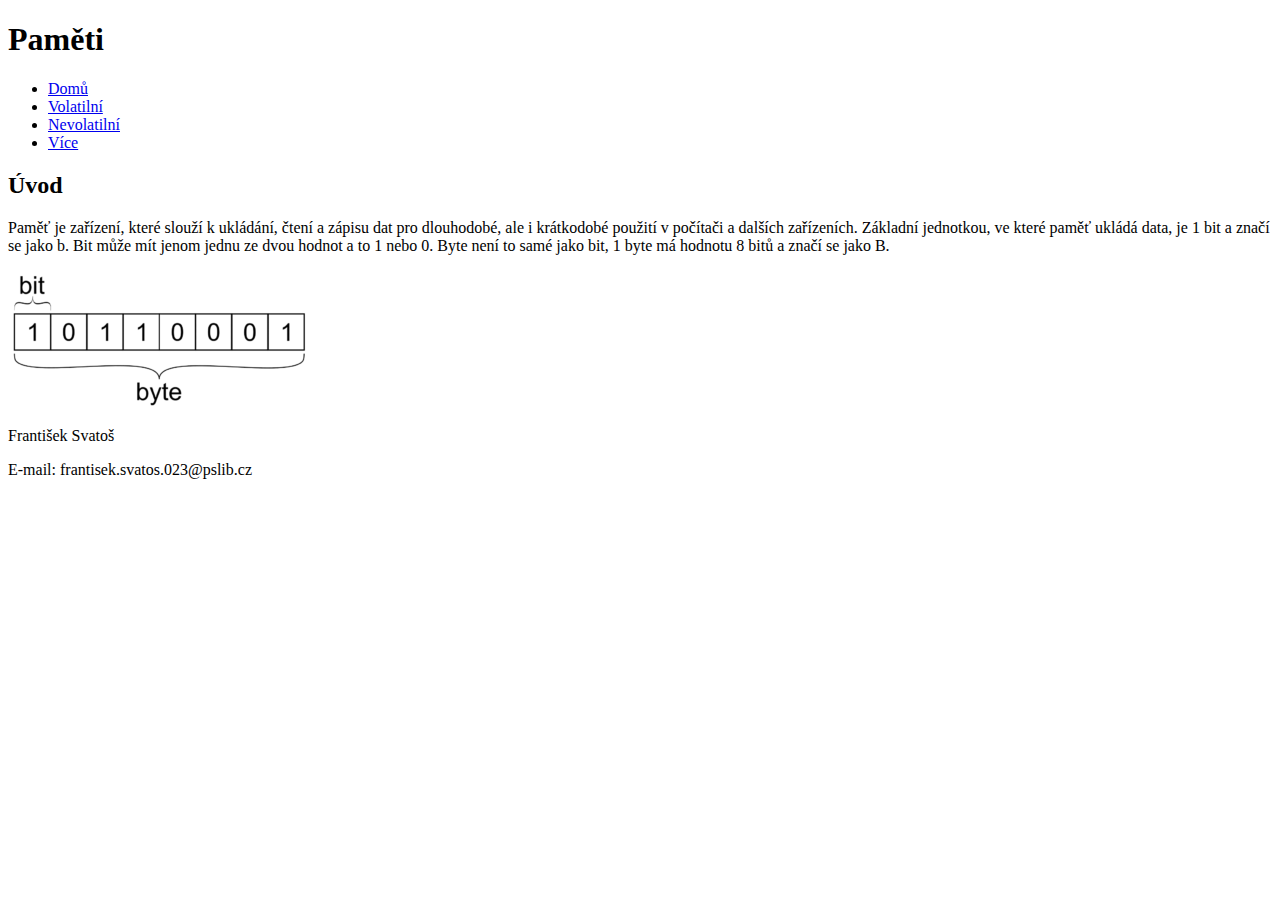
<file: index.html>
<!DOCTYPE html>
<html lang="cs">
<head>
    <meta charset="UTF-8">
    <meta name="viewport" content="width=device-width, initial-scale=1.0">
    <title>Pameti</title>
    <link rel="stylesheet" href="./styles/style.css">
    <link href="https://fonts.googleapis.com/css2?family=Montserrat:ital,wght@0,100..900;1,100..900&display=swap" rel="stylesheet">
</head>
<body>
    <header class="main-header">
        <h1>Paměti</h1>
        <nav>
            <ul>
                <li><a class="active" href="index.html">Domů</a></li>
                <li><a href="./pages/volatilni.html">Volatilní</a></li>
                <li><a href="./pages/nevolatilni.html">Nevolatilní</a></li>
                <li><a href="#">Více</a></li>
            </ul>
        </nav>
    </header>

    <article class="konec">
        <h2>Úvod</h2>
        <p>Paměť je zařízení, které slouží k ukládání, čtení a zápisu dat pro dlouhodobé, ale i krátkodobé použití v počítači a dalších zařízeních. Základní jednotkou, ve které paměť ukládá data, je 1 bit a značí se jako b. Bit může mít jenom jednu ze dvou hodnot a to 1 nebo 0. Byte není to samé jako bit, 1 byte má hodnotu 8 bitů a značí se jako B. </p>
        <img src="./images/bits_and_bytes.png" alt="Bits and Bytes">
    </article>

    <footer class="footer">
        <p>František Svatoš</p>
        <p>E-mail: frantisek.svatos.023@pslib.cz</p>
    </footer>
</body>
</html>
</file>
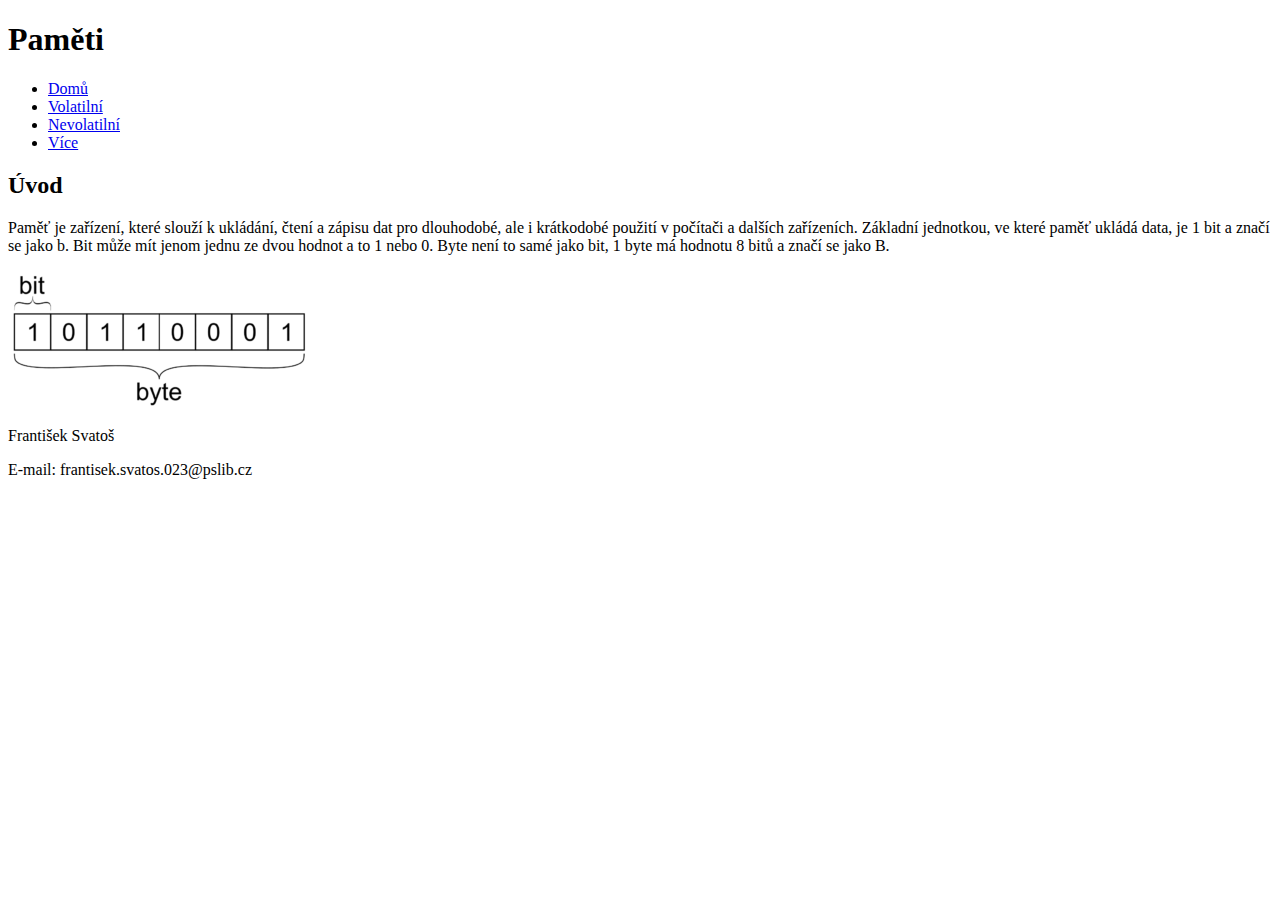
<file: pages/index.html>
<!DOCTYPE html>
<html lang="cs">
<head>
    <meta charset="UTF-8">
    <meta name="viewport" content="width=device-width, initial-scale=1.0">
    <title>Pameti</title>
    <link rel="stylesheet" href="../styles/style.css">
    <link href="https://fonts.googleapis.com/css2?family=Montserrat:ital,wght@0,100..900;1,100..900&display=swap" rel="stylesheet">
</head>
<body>
    <header class="main-header">
        <h1>Paměti</h1>
        <nav>
            <ul>
                <li><a class="active" href="index.html">Domů</a></li>
                <li><a href="volatilni.html">Volatilní</a></li>
                <li><a href="nevolatilni.html">Nevolatilní</a></li>
                <li><a href="#">Více</a></li>
            </ul>
        </nav>
    </header>

    <article class="konec">
        <h2>Úvod</h2>
        <p>Paměť je zařízení, které slouží k ukládání, čtení a zápisu dat pro dlouhodobé, ale i krátkodobé použití v počítači a dalších zařízeních. Základní jednotkou, ve které paměť ukládá data, je 1 bit a značí se jako b. Bit může mít jenom jednu ze dvou hodnot a to 1 nebo 0. Byte není to samé jako bit, 1 byte má hodnotu 8 bitů a značí se jako B. </p>
        <img src="../images/bits_and_bytes.png" alt="Bits and Bytes">
    </article>

    <footer class="footer">
        <p>František Svatoš</p>
        <p>E-mail: frantisek.svatos.023@pslib.cz</p>
    </footer>
</body>
</html>
</file>
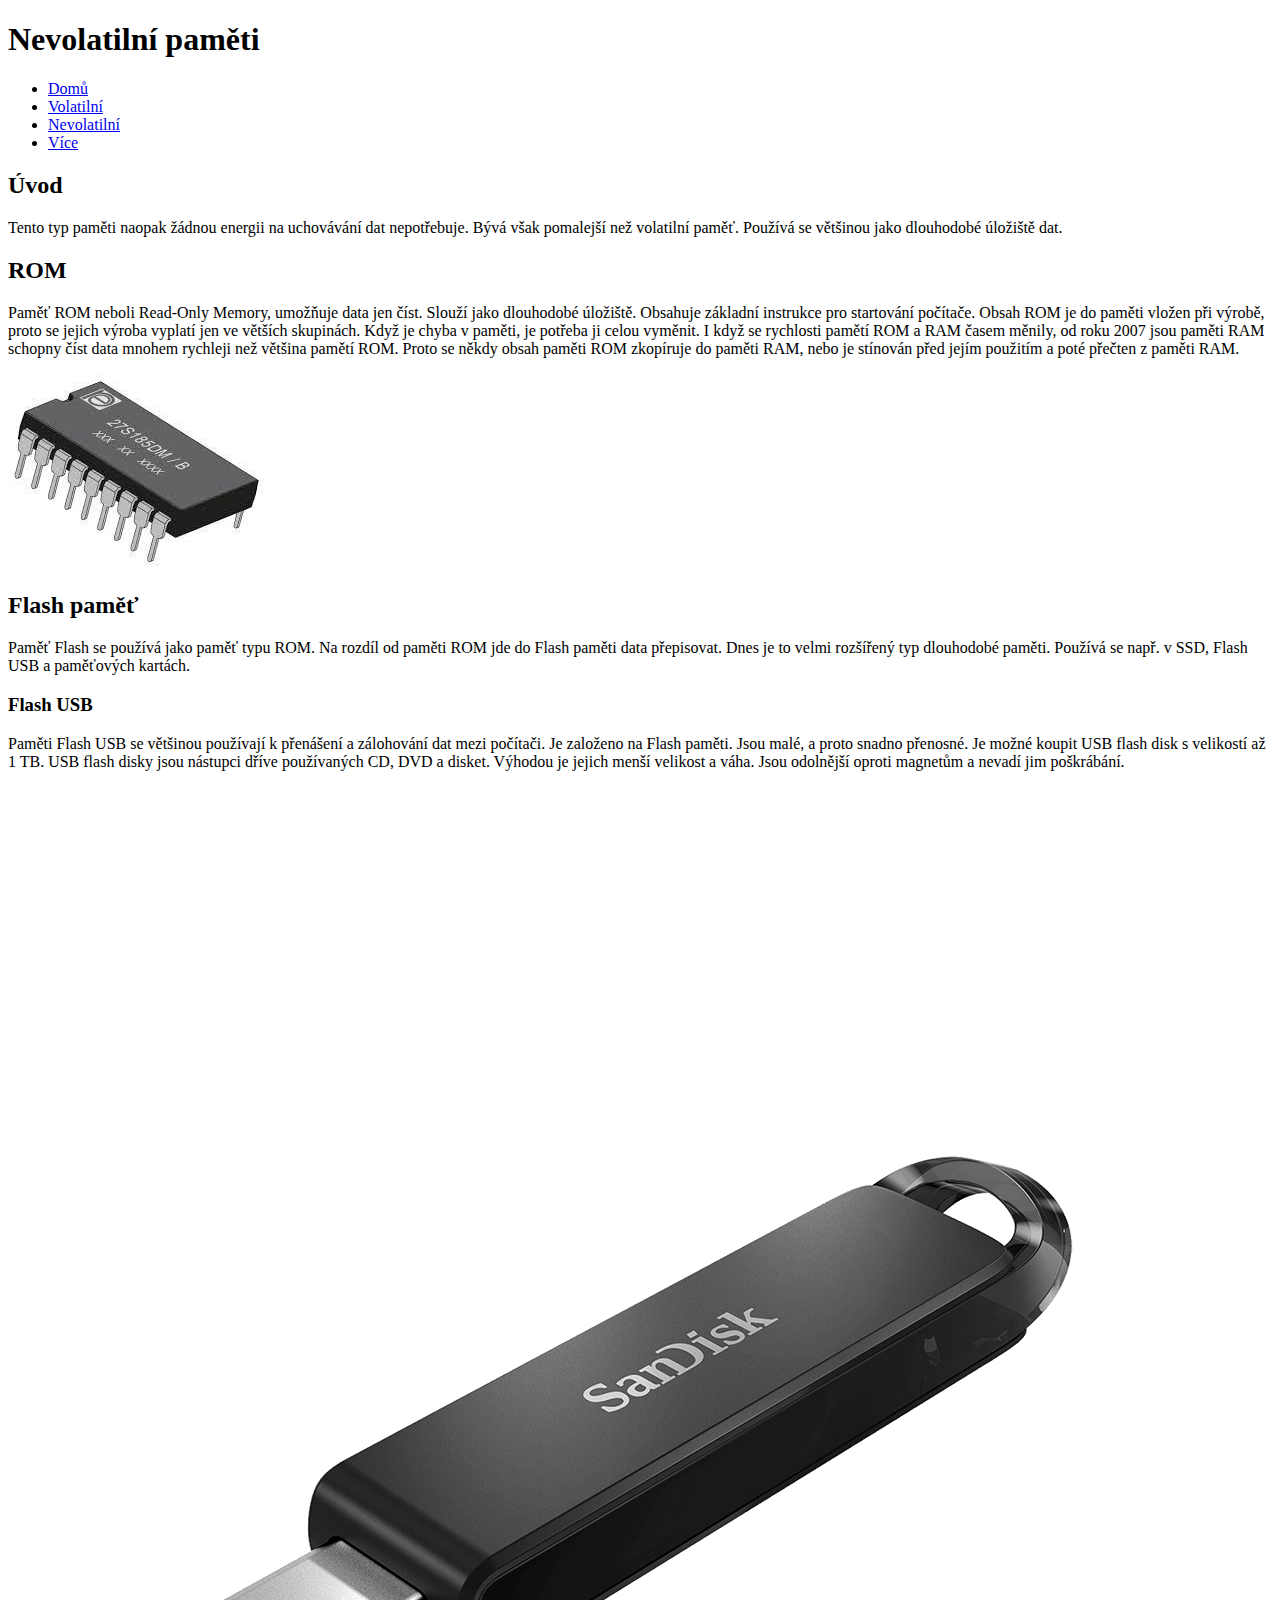
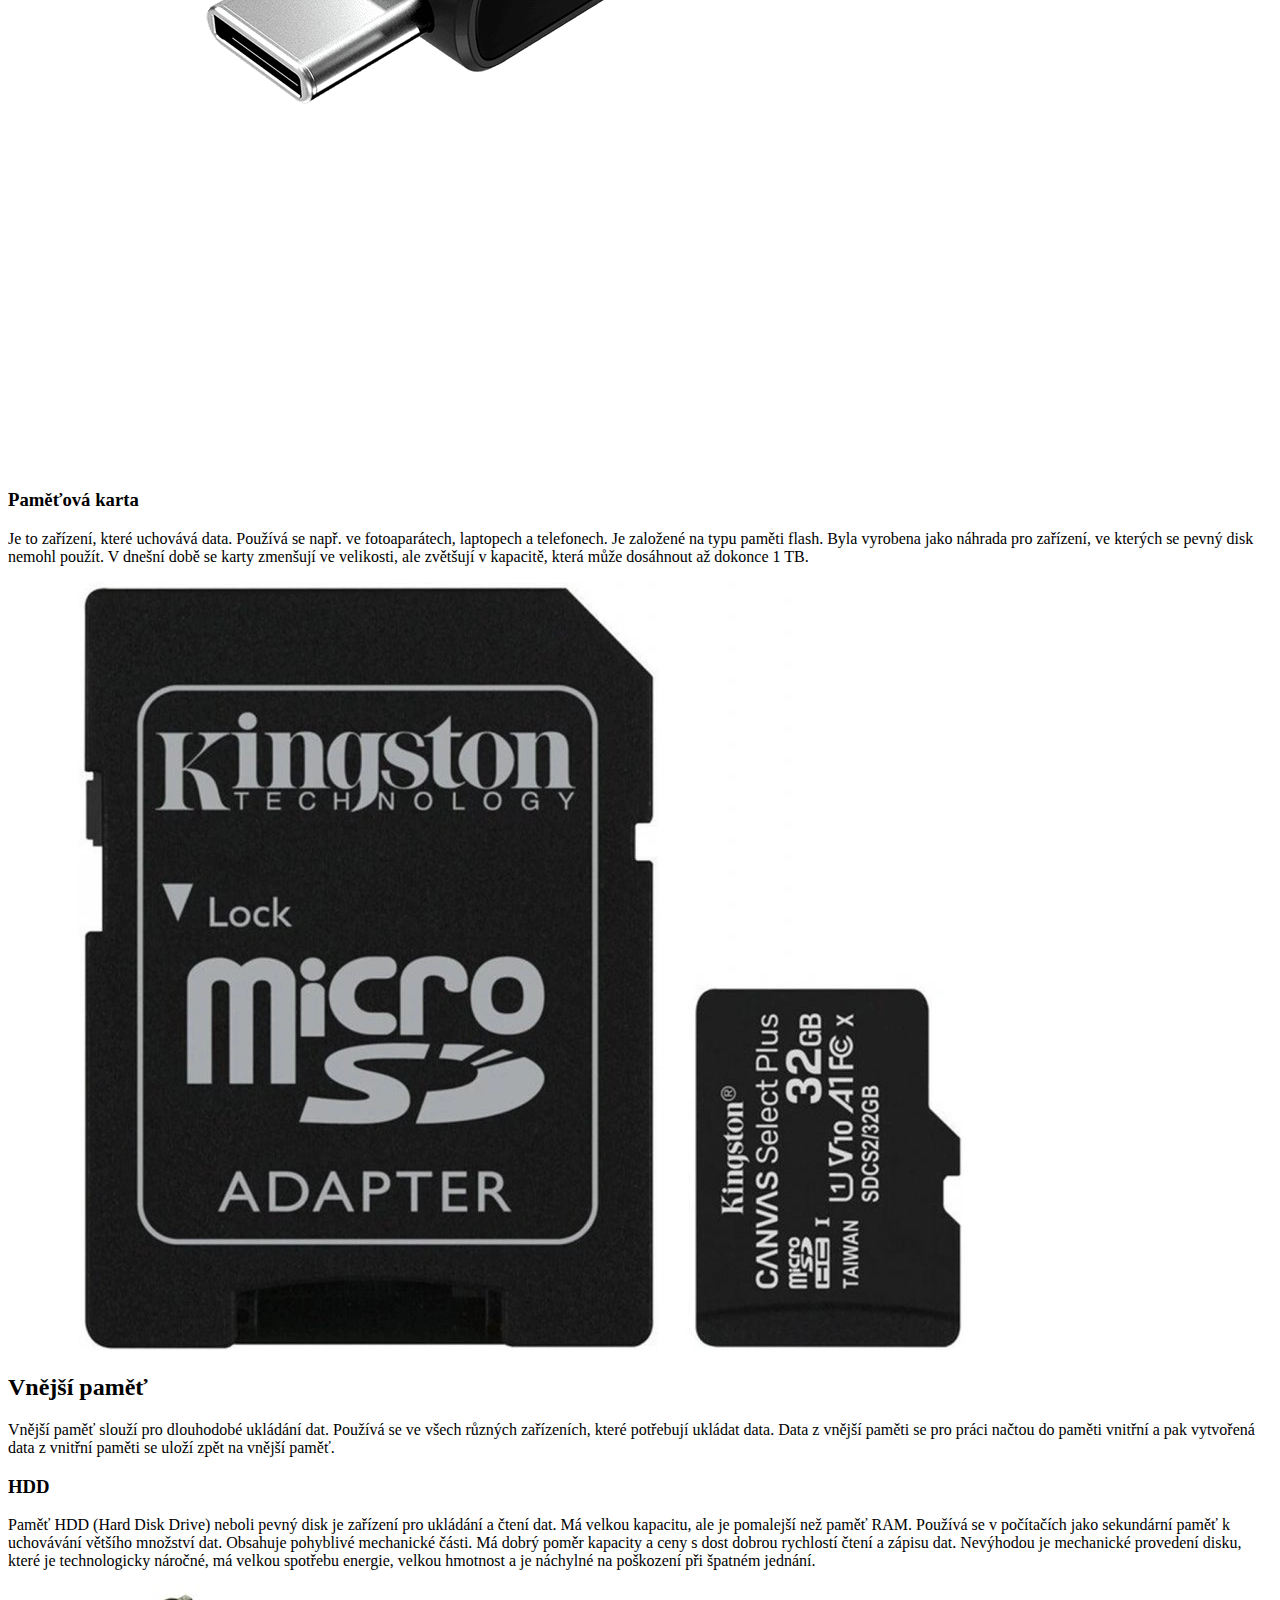
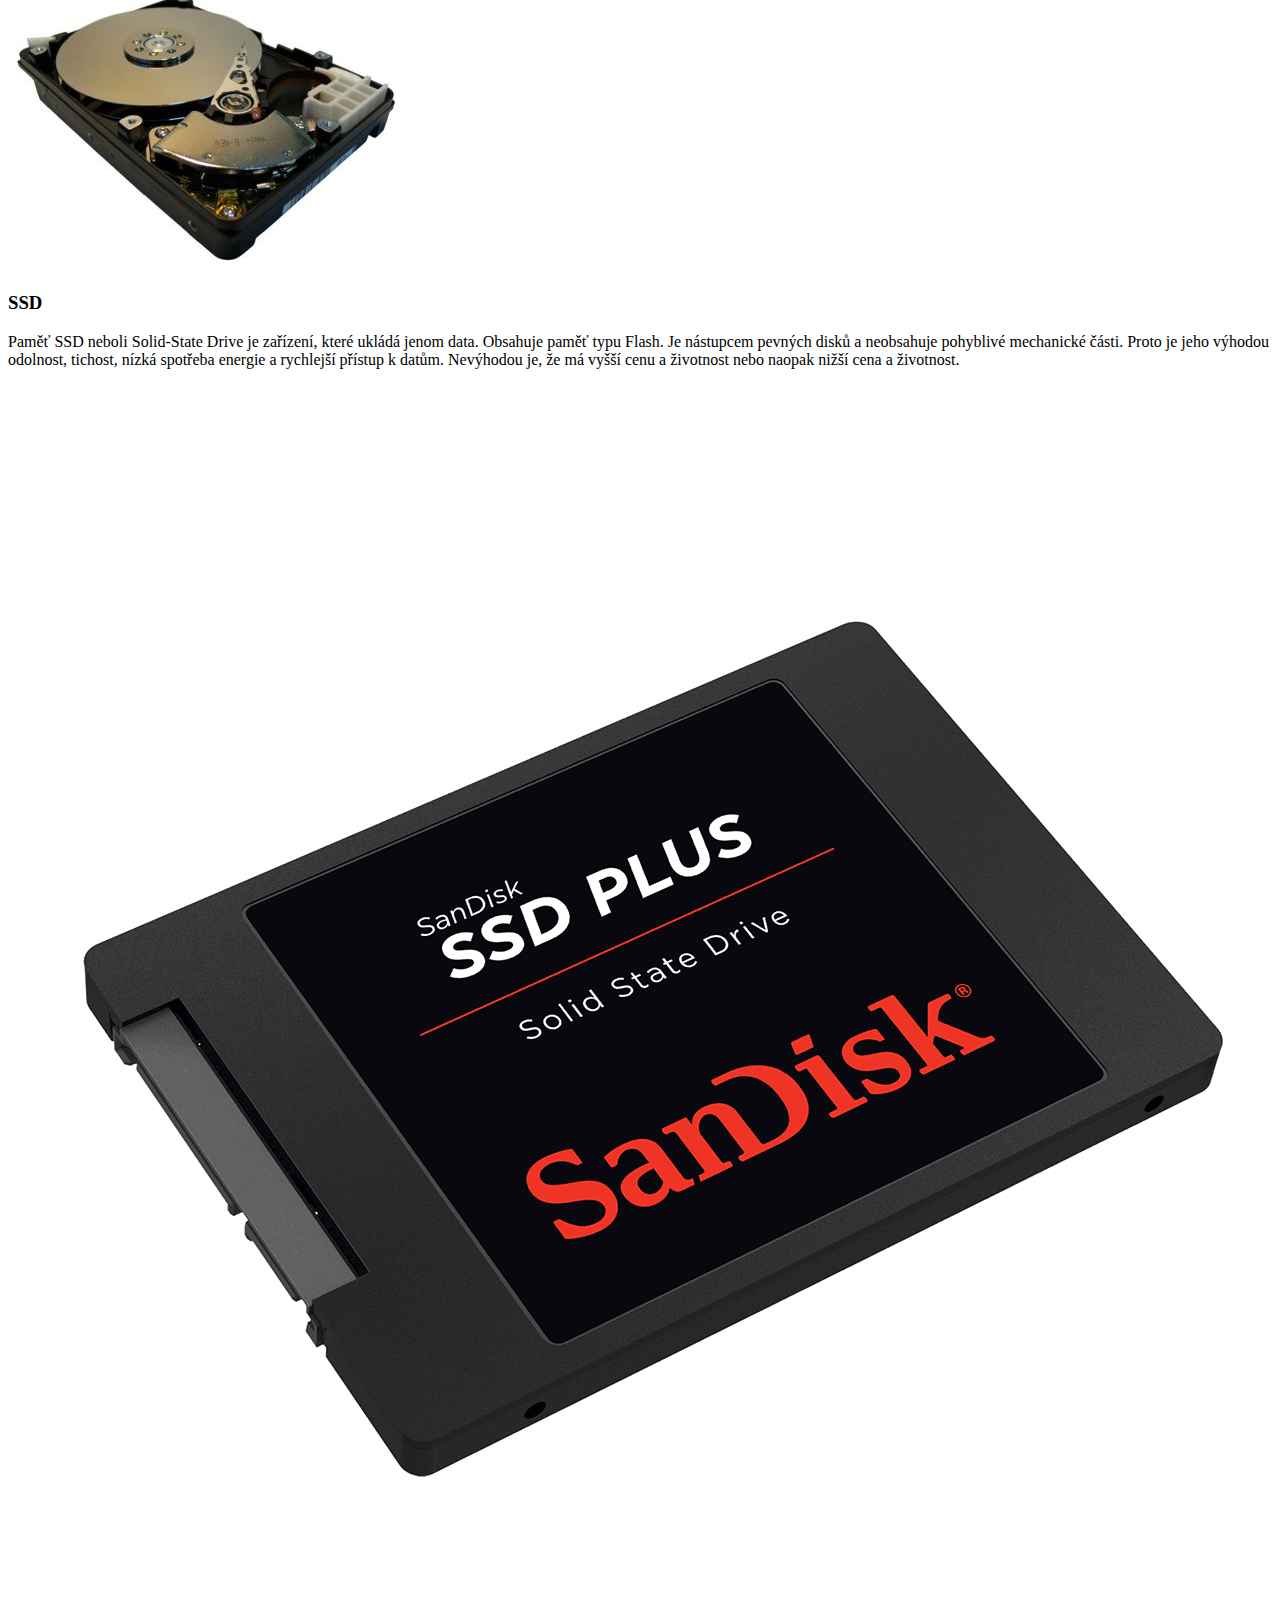
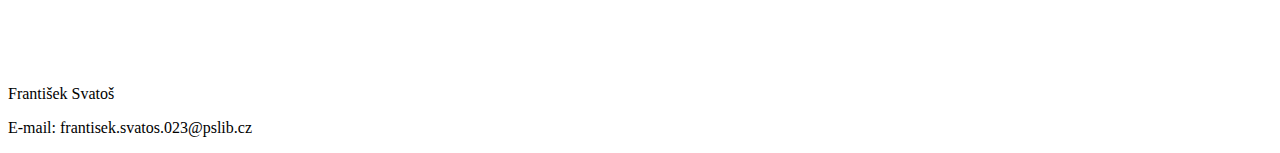
<file: pages/nevolatilni.html>
<!DOCTYPE html>
<html lang="cs">
<head>
    <meta charset="UTF-8">
    <meta name="viewport" content="width=device-width, initial-scale=1.0">
    <title>Nevolatilni</title>
    <link rel="stylesheet" href="../styles/style.css">
    <link href="https://fonts.googleapis.com/css2?family=Montserrat:ital,wght@0,100..900;1,100..900&display=swap" rel="stylesheet">
</head>
<body>
    <header class="main-header">
        <h1>Nevolatilní paměti</h1>

        <nav>
            <ul>
                <li><a href="../index.html">Domů</a></li>
                <li><a href="volatilni.html">Volatilní</a></li>
                <li><a class="active" href="nevolatilni.html">Nevolatilní</a></li>
                <li><a href="#">Více</a></li>
            </ul>
        </nav>
    </header>

    <section class="konec">
        <h2>Úvod</h2>
        <p>Tento typ paměti naopak žádnou energii na uchovávání dat nepotřebuje. Bývá však pomalejší než volatilní paměť. Používá se většinou jako dlouhodobé úložiště dat.</p>
        <article>
            <h2>ROM</h2>
            <p>Paměť ROM neboli Read-Only Memory, umožňuje data jen číst. Slouží jako dlouhodobé úložiště. Obsahuje základní instrukce pro startování počítače. Obsah ROM je do paměti vložen při výrobě, proto se jejich výroba vyplatí jen ve větších skupinách. Když je chyba v paměti, je potřeba ji celou vyměnit. I když se rychlosti pamětí ROM a RAM časem měnily, od roku 2007 jsou paměti RAM schopny číst data mnohem rychleji než většina pamětí ROM. Proto se někdy obsah paměti ROM zkopíruje do paměti RAM, nebo je stínován před jejím použitím a poté přečten z paměti RAM.</p>
            <img class="obrazek" src="../images/ROM.jfif" alt="ROM">
        </article>
        <section>
            <h2>Flash paměť</h2>
            <p>Paměť Flash se používá jako paměť typu ROM. Na rozdíl od paměti ROM jde do Flash paměti data přepisovat. Dnes je to velmi rozšířený typ dlouhodobé paměti. Používá se např. v SSD, Flash USB a paměťových kartách.</p>
            <article>
                <h3>Flash USB</h3>
                <p class="trojka">Paměti Flash USB se většinou používají k přenášení a zálohování dat mezi počítači. Je založeno na Flash paměti. Jsou malé, a proto snadno přenosné. Je možné koupit USB flash disk s velikostí až 1 TB. USB flash disky jsou nástupci dříve používaných CD, DVD a disket. Výhodou je jejich menší velikost a váha. Jsou odolnější oproti magnetům a nevadí jim poškrábání. </p>
                <img class="obrazek" src="../images/flash_usb.png" alt="Flash USB">
            </article>
            <article>
                <h3>Paměťová karta</h3>
                <p class="trojka">Je to zařízení, které uchovává data. Používá se např. ve fotoaparátech, laptopech a telefonech. Je založené na typu paměti flash.  Byla vyrobena jako náhrada pro zařízení, ve kterých se pevný disk nemohl použít. V dnešní době se karty zmenšují ve velikosti, ale zvětšují v kapacitě, která může dosáhnout až dokonce 1 TB.</p>
                <img class="hdd" src="../images/pametova_karta.webp" alt="Paměťová karta">
            </article>
        </section>
        <section>
            <h2>Vnější paměť</h2>
            <p>Vnější paměť slouží pro dlouhodobé ukládání dat. Používá se ve všech různých zařízeních, které potřebují ukládat data. Data z vnější paměti se pro práci načtou do paměti vnitřní a pak vytvořená data z vnitřní paměti se uloží zpět na vnější paměť.</p>
            <article>
                <h3>HDD</h3>
                <p class="trojka">Paměť HDD (Hard Disk Drive) neboli pevný disk je zařízení pro ukládání a čtení dat. Má velkou kapacitu, ale je pomalejší než paměť RAM. Používá se v počítačích jako sekundární paměť k uchovávání většího množství dat. Obsahuje pohyblivé mechanické části.  Má dobrý poměr kapacity a ceny s dost dobrou rychlostí čtení a zápisu dat. Nevýhodou je mechanické provedení disku, které je technologicky náročné, má velkou spotřebu energie, velkou hmotnost a je náchylné na poškození při špatném jednání.</p>
                <img class="hdd" src="../images/HDD.jpg" alt="HDD">
            </article>
            <article>
                <h3>SSD</h3>
                <p class="trojka">Paměť SSD neboli Solid-State Drive je zařízení, které ukládá jenom data. Obsahuje paměť typu Flash. Je nástupcem pevných disků a neobsahuje pohyblivé mechanické části. Proto je jeho výhodou odolnost, tichost, nízká spotřeba energie a rychlejší přístup k datům. Nevýhodou je, že má vyšší cenu a životnost nebo naopak nižší cena a životnost.</p>
                <img class="obrazek" src="../images/SSD.png" alt="SSD">
            </article>
        </section>
    </section>

    <footer class="footer">
        <p>František Svatoš</p>
        <p>E-mail: frantisek.svatos.023@pslib.cz</p>
    </footer>
</body>
</html>
</file>
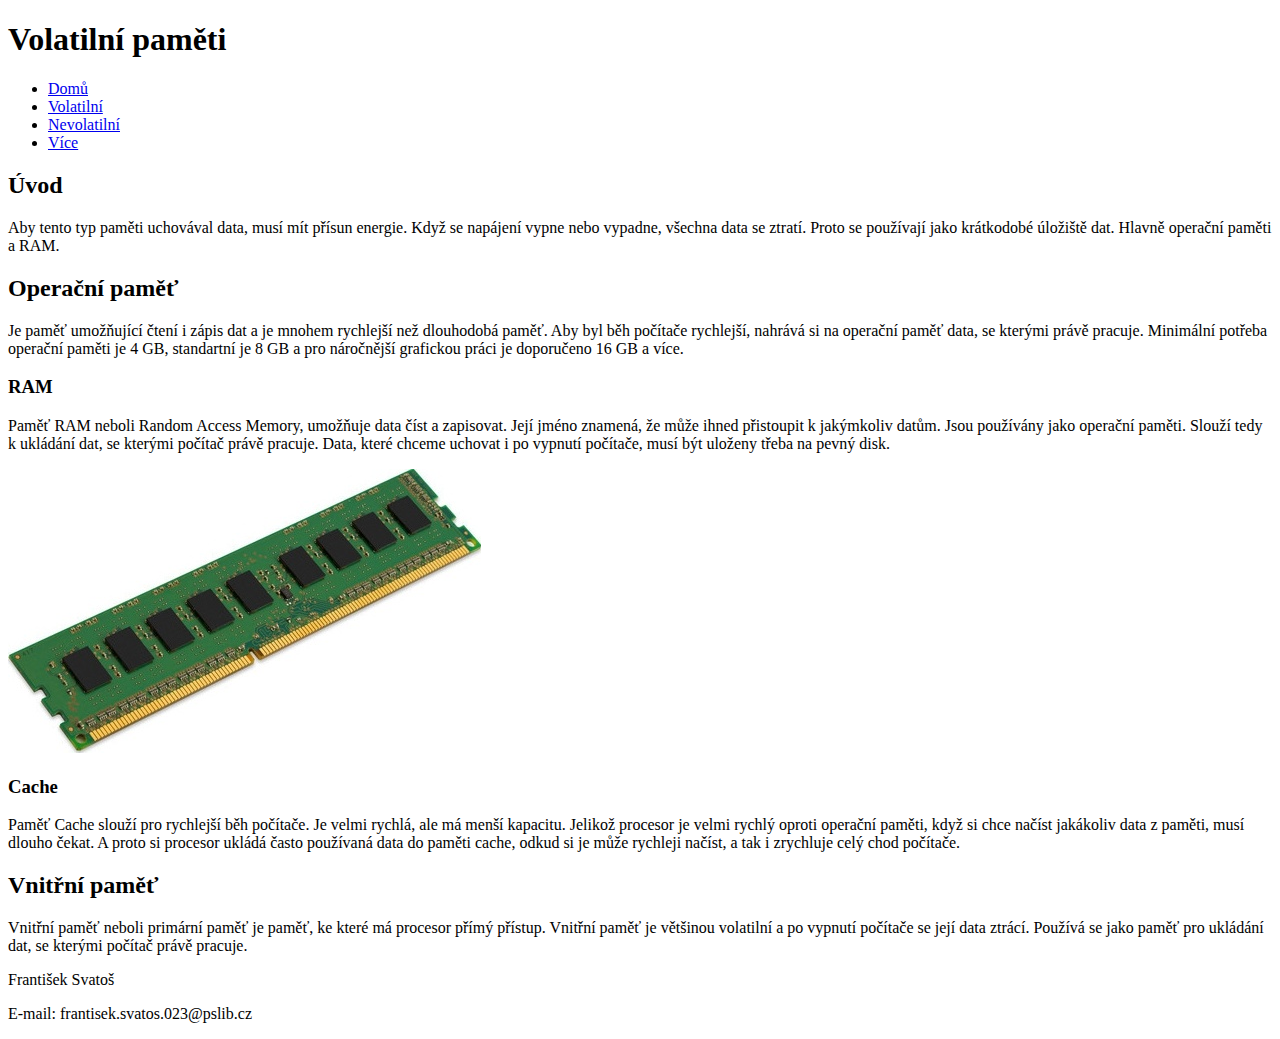
<file: pages/volatilni.html>
<!DOCTYPE html>
<html lang="cs">
<head>
    <meta charset="UTF-8">
    <meta name="viewport" content="width=device-width, initial-scale=1.0">
    <title>Volatilni</title>
    <link rel="stylesheet" href="../styles/style.css">
    <link href="https://fonts.googleapis.com/css2?family=Montserrat:ital,wght@0,100..900;1,100..900&display=swap" rel="stylesheet">
</head>
<body>
    <header class="main-header">
        <h1>Volatilní paměti</h1>

        <nav>
            <ul>
                <li><a href="../index.html">Domů</a></li>
                <li><a class="active" href="volatilni.html">Volatilní</a></li>
                <li><a href="nevolatilni.html">Nevolatilní</a></li>
                <li><a href="#">Více</a></li>
            </ul>
        </nav>
    </header>

    <section class="konec">
        <h2>Úvod</h2>
        <p>Aby tento typ paměti uchovával data, musí mít přísun energie. Když se napájení vypne nebo vypadne, všechna data se ztratí. Proto se používají jako krátkodobé úložiště dat. Hlavně operační paměti a RAM. </p>
        <section>
            <h2>Operační paměť</h2>
            <p>Je paměť umožňující čtení i zápis dat a je mnohem rychlejší než dlouhodobá paměť. Aby byl běh počítače rychlejší, nahrává si na operační paměť data, se kterými právě pracuje. Minimální potřeba operační paměti je 4 GB, standartní je 8 GB a pro náročnější grafickou práci je doporučeno 16 GB a více.</p>
            <article>
                <h3>RAM</h3>
                <p class="trojka">Paměť RAM neboli Random Access Memory, umožňuje data číst a zapisovat. Její jméno znamená, že může ihned přistoupit k jakýmkoliv datům. Jsou používány jako operační paměti. Slouží tedy k ukládání dat, se kterými počítač právě pracuje. Data, které chceme uchovat i po vypnutí počítače, musí být uloženy třeba na pevný disk.</p>
                <img class="obrazek" src="../images/RAM.jpeg" alt="RAM">
            </article>
            <article>
                <h3>Cache</h3>
                <p class="trojka">Paměť Cache slouží pro rychlejší běh počítače. Je velmi rychlá, ale má menší kapacitu. Jelikož procesor je velmi rychlý oproti operační paměti, když si chce načíst jakákoliv data z paměti, musí dlouho čekat. A proto si procesor ukládá často používaná data do paměti cache, odkud si je může rychleji načíst, a tak i zrychluje celý chod počítače.</p>
            </article>
        </section>
        <article>
            <h2>Vnitřní paměť</h2>
            <p>Vnitřní paměť neboli primární paměť je paměť, ke které má procesor přímý přístup. Vnitřní paměť je většinou volatilní a po vypnutí počítače se její data ztrácí. Používá se jako paměť pro ukládání dat, se kterými počítač právě pracuje.</p>
        </article>
    </section>

    <footer class="footer">
        <p>František Svatoš</p>
        <p>E-mail: frantisek.svatos.023@pslib.cz</p>
    </footer>
</body>
</html>
</file>
<file: styles/style.css>
@media only screen and (max-width: 960px) {
    body {
        margin: 0px;
        font-family: "Montserrat", sans-serif;
    }

    h1 {
        text-align: center;
        color:white;
        padding-top: 20px;
        margin-top: 0px;
    }

    h2 {
        margin-bottom: 5px;
        text-decoration: underline;
        padding-left: 15px;
    }

    h3 {
        margin-bottom: 5px;
        text-decoration: underline;
        padding-left: 30px;
    }

    p {
        margin-top: 0px;
        padding-left: 15px;
        padding-right: 15px;
    }

    .trojka {
        margin-left: 15px;
    }

    .main-header {
        background-image: url("../images/background.jpg"); 
        min-height: 100px;
    }
    
    ul {
        list-style-type: none;
        margin: 0;
        padding: 0;
        overflow: hidden;
        background-color: #588157;
    }
      
    li {
        float: left;
    }
      
    li a {
        display: block;
        color: white;
        text-align: center;
        padding: 14px 16px;
        text-decoration: none;
    }

    li a:hover {
        background-color: #4c6e4b;
    }
      
    .active {
        background-color: #3A5A40;
    }

    img {
        display: block;
        margin-left: auto;
        margin-right: auto;
    }

    .obrazek {
        height: 200px;
        width: 200px;
    }

    .hdd {
        max-width: 300px;
        max-height: 200px;
    }

    .konec {
        margin-bottom: 100px;
    }

    .footer {
        position: fixed;
        left: 0;
        bottom: 0;
        width: 100%;
        background-color: #588157;
        color: white;
        text-align: center;
        padding-top: 10px;
      }
  }
</file>
